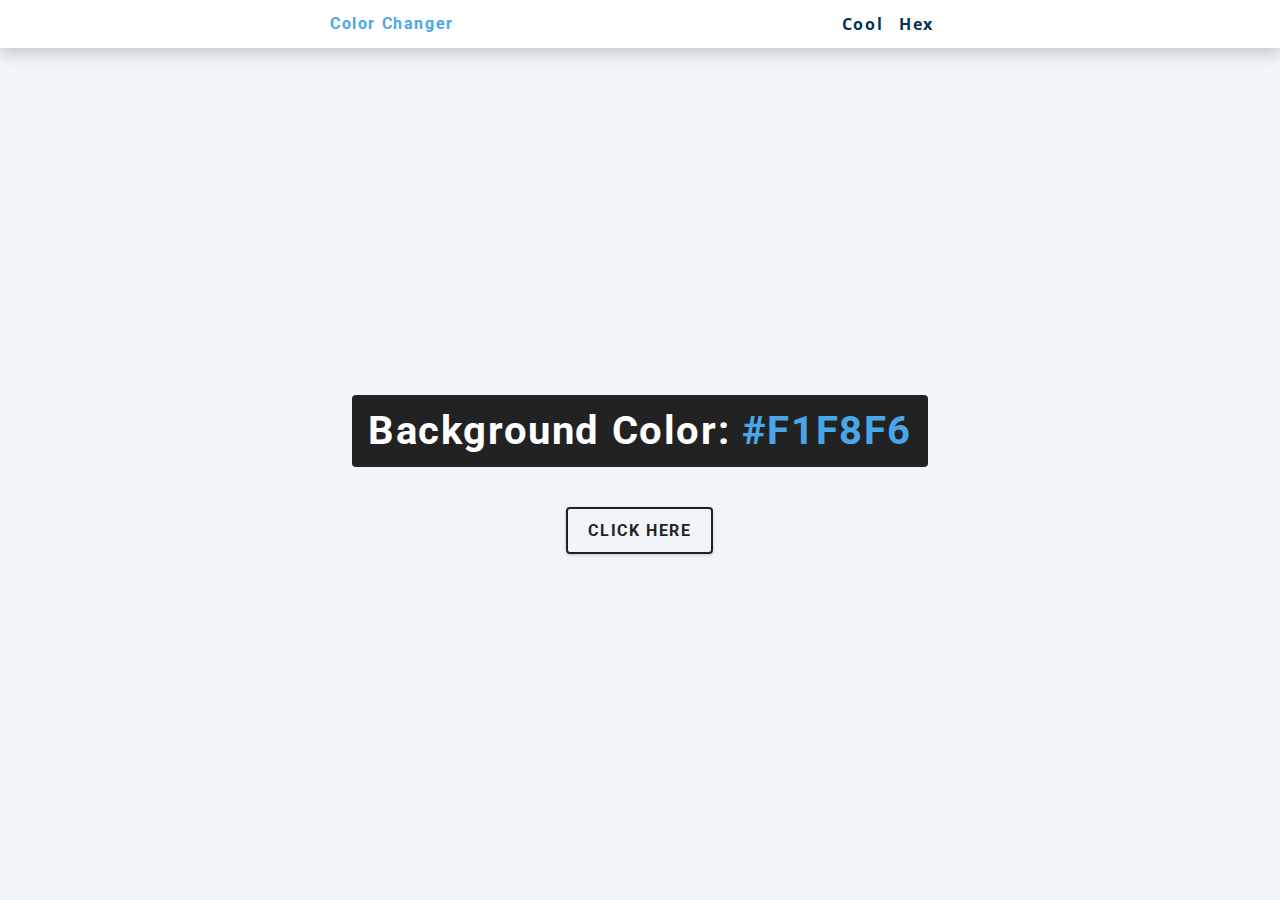
<file: change color/index.html>
<!DOCTYPE html>
<html lang="en">
  <head>
    <meta charset="UTF-8" />
    <meta name="viewport" content="width=device-width, initial-scale=1.0" />
    <title>Color Changer || Cool</title>

    <!-- styles -->
    <link rel="stylesheet" href="styles.css" />
  </head>
  <body>
    <nav>
      <div class="nav-center">
        <h4>Color Changer</h4>
        <ul class="nav-links">
          <li>
            <a href="index.html">Cool</a>
          </li>
          <li>
            <a href="hex.html">Hex</a>
          </li>
        </ul>
      </div>
    </nav>
    <main>
      <div class="container">
        <h2>
          background color:
          <span class="color"> #F1F8F6 </span>
        </h2>
        <button class="btn btn-hero" id="btn">Click here</button>
      </div>
    </main>
    <!-- javascript -->
    <script src="app.js"></script>
  </body>
</html>
</file>
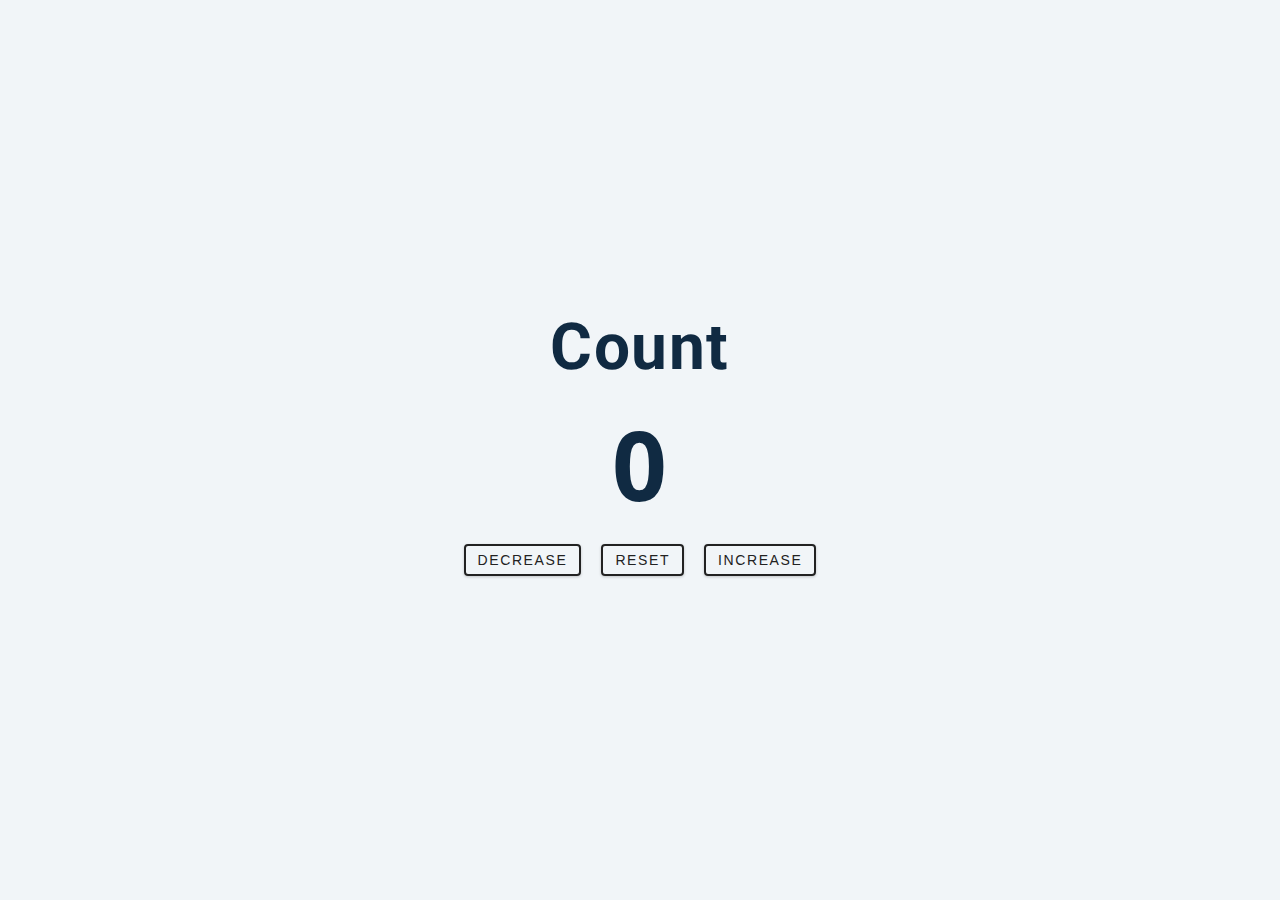
<file: Counter/index.html>
<!DOCTYPE html>
<html lang="en">
  <head>
    <meta charset="UTF-8" />
    <meta name="viewport" content="width=device-width, initial-scale=1.0" />
    <title>Counter</title>

    <!-- styles -->
    <link rel="stylesheet" href="styles.css"/>
  </head>
  <body>
    <main>
      <div class="container">
        <h1>count</h1>
        <span id="value"> 0 </span>
        <div class="button-container">
          <button class="btn decrease">decrease</button>
          <button class="btn reset">reset</button>
          <button class="btn increase">increase</button>
        </div>
      </div>
    </main>
    <!-- <h1>your code goes here</h1> -->
    <!-- javascript -->
    <script src="app.js"></script>
  </body>
</html>
</file>
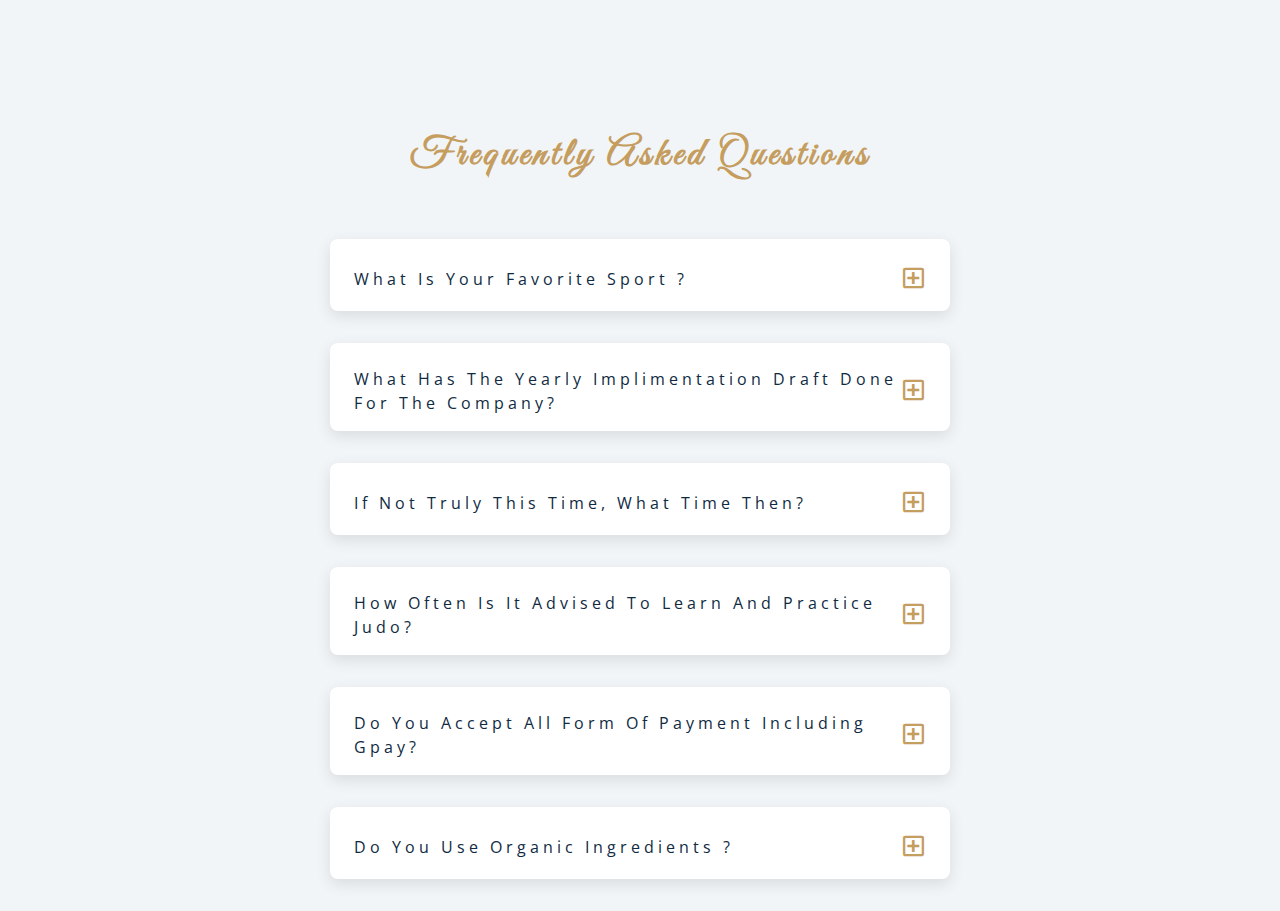
<file: faq questions/index.html>
<!DOCTYPE html>
<html lang="en">
  <head>
    <meta charset="UTF-8" />
    <meta name="viewport" content="width=device-width, initial-scale=1.0" />
    <title>Questions & Answers</title>
    <!-- font-awesome -->
    <link
      rel="stylesheet"
      href="https://cdnjs.cloudflare.com/ajax/libs/font-awesome/5.14.0/css/all.min.css"
    />
    <!-- extra fonts -->
    <link
      href="https://fonts.googleapis.com/css?family=Great+Vibes&display=swap"
      rel="stylesheet"
    />
    <!-- styles -->
    <link rel="stylesheet" href="styles.css" />
  </head>
  <body>
    <section class="questions">
      <!-- title -->
      <div class="title">
        <h2>frequently asked questions</h2>
      </div>
      <!-- questions -->
      <div class="section-center">
        <!-- single question -->
        <article class="question">
          <div class="question-title">
            <p>what is your favorite sport ?</p>
            <button type="button" class="question-btn">
              <span class="plus-icon">
                <i class="far fa-plus-square"></i>
              </span>
              <span class="minus-icon">
                <i class="far fa-minus-square"></i>
              </span>
            </button>
          </div>
          <!-- question text -->
          <div class="question-text">
            <p>
              Lorem ipsum dolor sit amet consectetur, adipisicing elit. Nemo
              ipsam, beatae quisquam incidunt ratione exercitationem architecto,
              facere, quis eaque quibusdam vel sit repellat eligendi sint. Et
              asperiores impedit dicta eius!
            </p>
          </div>
        </article>
        <!-- end single question -->
        <article class="question">
          <div class="question-title">
            <p>
              what has the yearly implimentation draft done for the company?
            </p>
            <button type="button" class="question-btn">
              <span class="plus-icon">
                <i class="far fa-plus-square"></i>
              </span>
              <span class="minus-icon">
                <i class="far fa-minus-square"></i>
              </span>
            </button>
          </div>
          <!-- question text -->
          <div class="question-text">
            <p>
              Lorem ipsum dolor sit amet consectetur, adipisicing elit. Nemo
              ipsam, beatae quisquam incidunt ratione exercitationem architecto,
              facere, quis eaque quibusdam vel sit repellat eligendi sint. Et
              asperiores impedit dicta eius!
            </p>
          </div>
        </article>
        <!-- end single question -->
        <article class="question">
          <div class="question-title">
            <p>If not truly this time, what time then?</p>
            <button type="button" class="question-btn">
              <span class="plus-icon">
                <i class="far fa-plus-square"></i>
              </span>
              <span class="minus-icon">
                <i class="far fa-minus-square"></i>
              </span>
            </button>
          </div>
          <!-- question text -->
          <div class="question-text">
            <p>
              Lorem ipsum dolor sit amet consectetur, adipisicing elit. Nemo
              ipsam, beatae quisquam incidunt ratione exercitationem architecto,
              facere, quis eaque quibusdam vel sit repellat eligendi sint. Et
              asperiores impedit dicta eius!
            </p>
          </div>
        </article>
        <!-- end single question -->
        <article class="question">
          <div class="question-title">
            <p>How often is it advised to learn and practice Judo?</p>
            <button type="button" class="question-btn">
              <span class="plus-icon">
                <i class="far fa-plus-square"></i>
              </span>
              <span class="minus-icon">
                <i class="far fa-minus-square"></i>
              </span>
            </button>
          </div>
          <!-- question text -->
          <div class="question-text">
            <p>
              Lorem ipsum dolor sit amet consectetur, adipisicing elit. Nemo
              ipsam, beatae quisquam incidunt ratione exercitationem architecto,
              facere, quis eaque quibusdam vel sit repellat eligendi sint. Et
              asperiores impedit dicta eius!
            </p>
          </div>
        </article>
        <!-- end single question -->
        <article class="question">
          <div class="question-title">
            <p>do you accept all form of payment including Gpay?</p>
            <button type="button" class="question-btn">
              <span class="plus-icon">
                <i class="far fa-plus-square"></i>
              </span>
              <span class="minus-icon">
                <i class="far fa-minus-square"></i>
              </span>
            </button>
          </div>
          <!-- question text -->
          <div class="question-text">
            <p>
              Lorem ipsum dolor sit amet consectetur, adipisicing elit. Nemo
              ipsam, beatae quisquam incidunt ratione exercitationem architecto,
              facere, quis eaque quibusdam vel sit repellat eligendi sint. Et
              asperiores impedit dicta eius!
            </p>
          </div>
        </article>
        <!-- end single question -->
        <article class="question">
          <div class="question-title">
            <p>Do you use organic ingredients ?</p>
            <button type="button" class="question-btn">
              <span class="plus-icon">
                <i class="far fa-plus-square"></i>
              </span>
              <span class="minus-icon">
                <i class="far fa-minus-square"></i>
              </span>
            </button>
          </div>
          <!-- question text -->
          <div class="question-text">
            <p>
              Lorem ipsum dolor sit amet consectetur, adipisicing elit. Nemo
              ipsam, beatae quisquam incidunt ratione exercitationem architecto,
              facere, quis eaque quibusdam vel sit repellat eligendi sint. Et
              asperiores impedit dicta eius!
            </p>
          </div>
        </article>
        <!-- end single question -->
      </div>
    </section>
    <!-- javascript -->
    <script src="app.js"></script>
  </body>
</html>
</file>
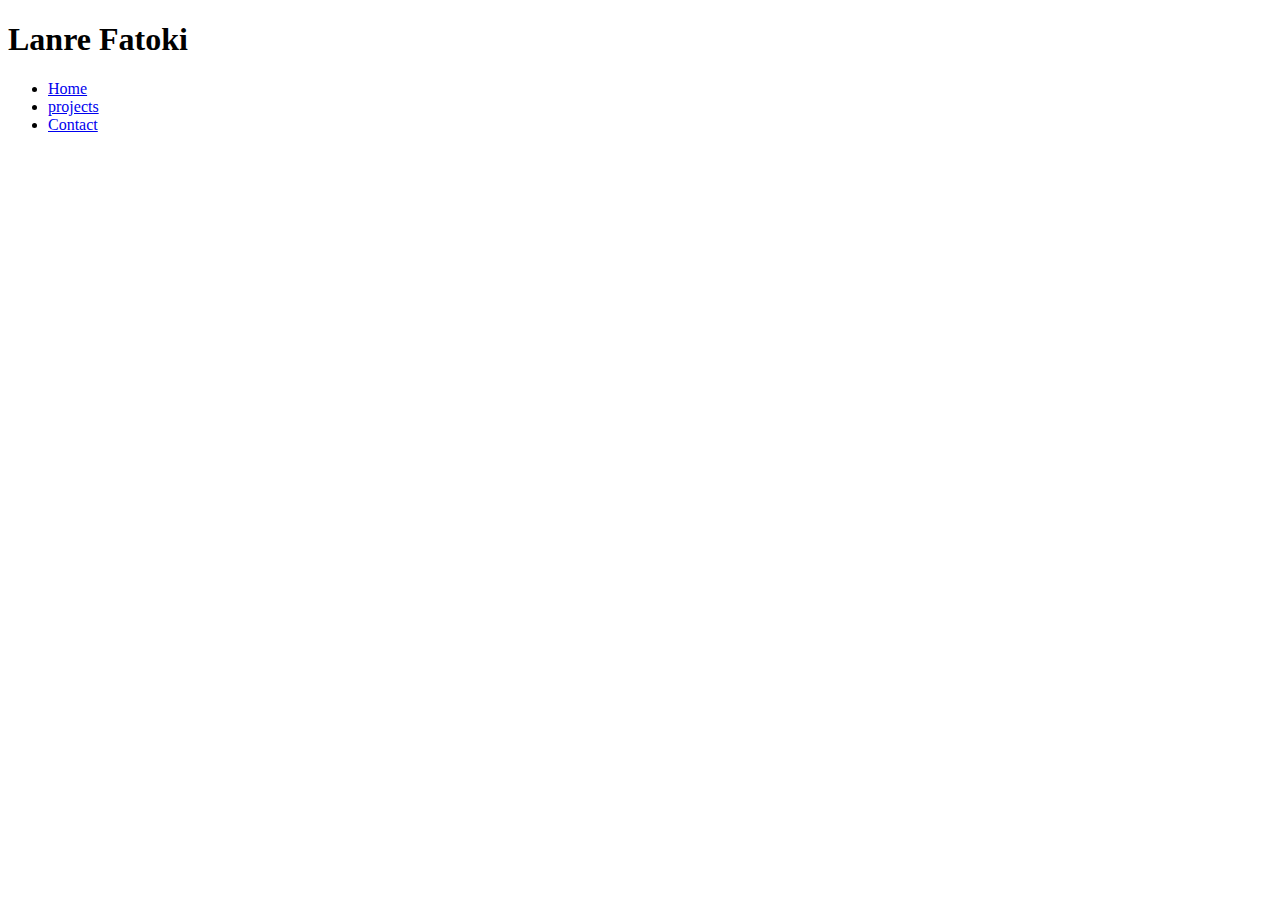
<file: Lanre/index.html>
<!DOCTYPE html>
<html lang="en">
  <head>
    <meta charset="UTF-8" />
    <meta name="viewport" content="width=device-width, initial-scale=1.0" />
    <title>Lanre</title>
  </head>
  <body>
    <header class="container">
      <h1>Lanre Fatoki</h1>
      <div class="navbar">
        <ul>
          <li>
            <a href="#">Home</a>
          </li>
          <li>
            <a href="#">projects</a>
          </li>
          <li>
            <a href="#">Contact</a>
          </li>
        </ul>
      </div>
    </header>
  </body>
</html>
</file>
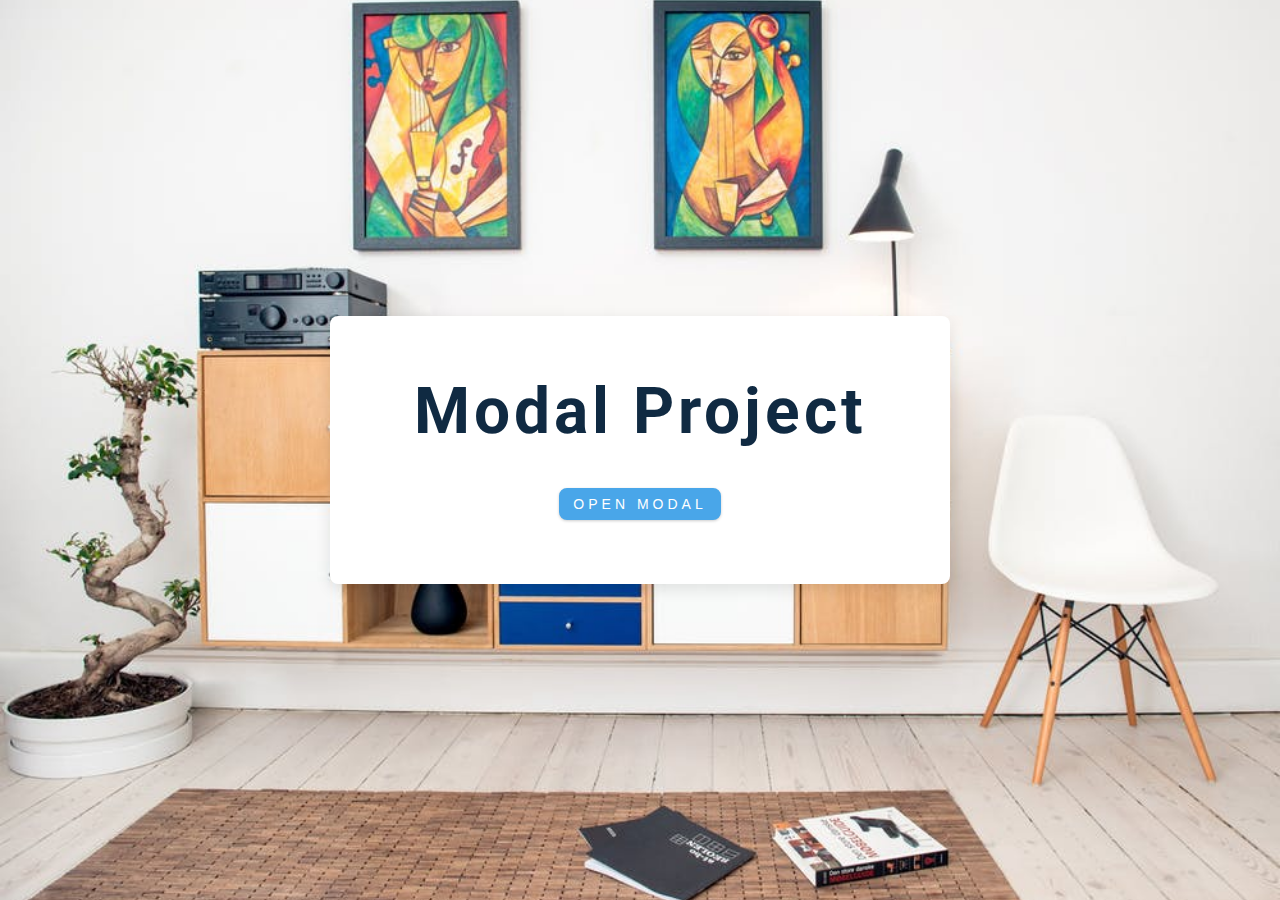
<file: modal project/index.html>
<!DOCTYPE html>
<html lang="en">
  <head>
    <meta charset="UTF-8" />
    <meta name="viewport" content="width=device-width, initial-scale=1.0" />
    <title>Modal</title>
    <!-- font-awesome -->
    <link
      rel="stylesheet"
      href="https://cdnjs.cloudflare.com/ajax/libs/font-awesome/5.14.0/css/all.min.css"
    />
    <!-- styles -->
    <link rel="stylesheet" href="styles.css" />
  </head>
  <body>
    <!-- hero -->
    <header class="hero">
      <div class="banner">
        <h1>Modal project</h1>
        <button class="btn modal-btn">open modal</button>
      </div>
    </header>
    <!-- hero ends -->
    <!-- modal -->
    <div class="modal-overlay">
      <div class="modal-container">
        <h5>
          This is a pretty fun project, this evidently improves ones skill
          working with the DOM and the event listener kew word
        </h5>
        <button class="close-btn">
          <i class="fas fa-times"> </i>
        </button>
      </div>
    </div>
    <!-- end modal -->

    <!-- javascript -->
    <script src="app.js"></script>
  </body>
</html>
</file>
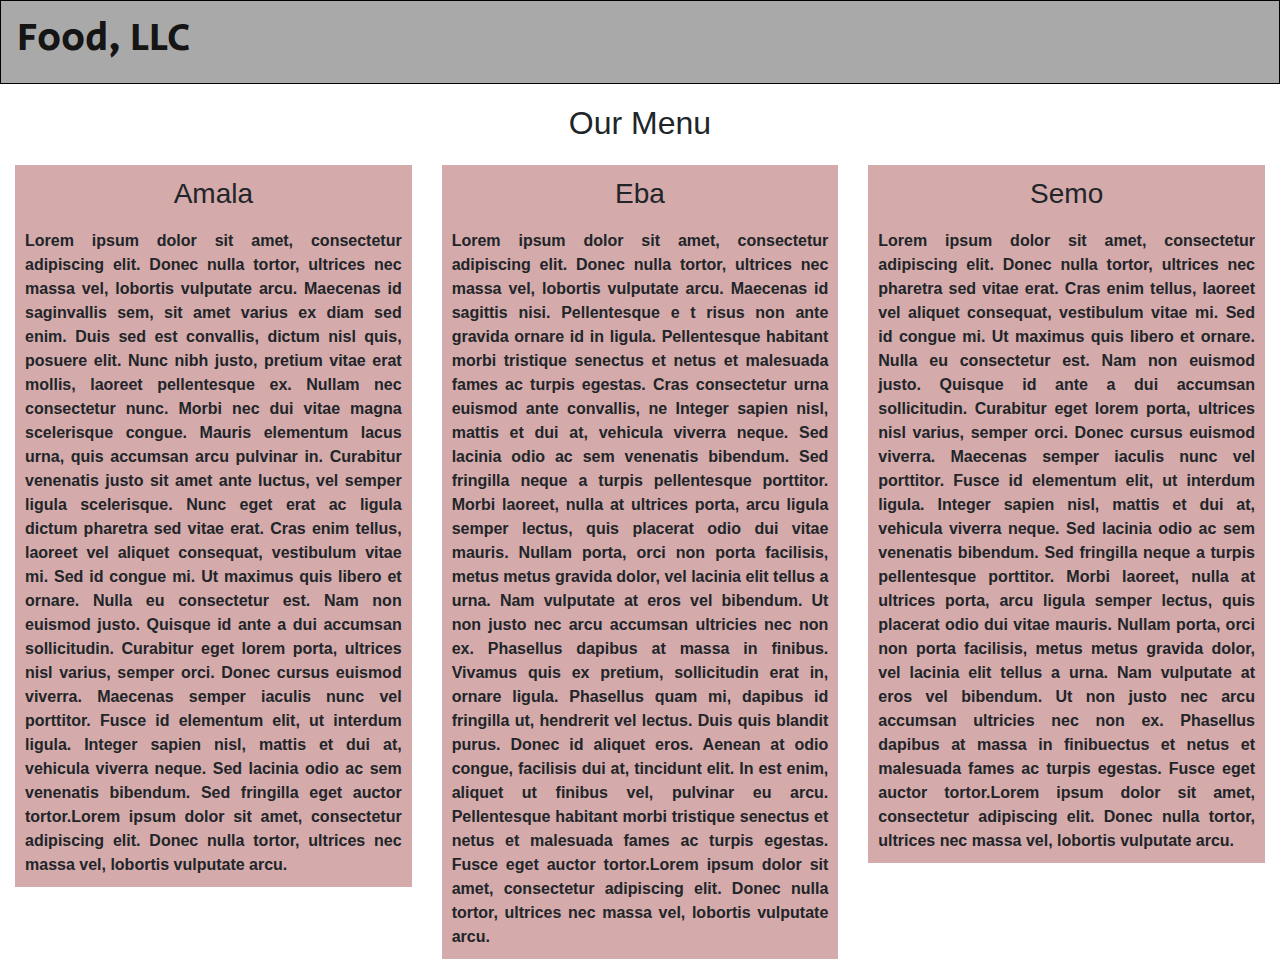
<file: module3_solution/index.html>
<!doctype html>
<html lang="en">
  <head>
    <!-- Required meta tags -->
    <meta charset="utf-8">
    <meta name="viewport" content="width=device-width, initial-scale=1, shrink-to-fit=no">

    <!-- Bootstrap CSS -->
    <link rel="stylesheet" href="./css/bootstrap.min.css">
    <link rel="stylesheet" href="./css/style.css">
    <link rel="stylesheet" href="https://fonts.googleapis.com/css2?family=Secular+One&display=swap" >

    <title>Solution for module 3</title>
  </head>
  <body>
      <header>
        <nav class="navbar navbar-expand-lg navbar-light my-bg">
            <a class="navbar-brand" href="index.html"><h1>Food, LLC</h1></a>
            <button class="navbar-toggler d-none d-block d-md-none" type="button" data-toggle="collapse" data-target="#navbarSupportedContent" aria-controls="navbarSupportedContent" aria-expanded="false" aria-label="Toggle navigation">
              <span class="navbar-toggler-icon"></span>
            </button>
          
            <div class="collapse navbar-collapse" id="navbarSupportedContent">
              <ul class="navbar-nav mr-auto d-none d-block d-md-none text-center">
                <li class="nav-item">
                  <a class="nav-link" href="#content-chicken">Amala <span class="sr-only">(current)</span></a>
                </li>
                <li class="nav-item">
                  <a class="nav-link" href="#content-beef">Eba</a>
                </li>
                <li class="nav-item">
                  <a class="nav-link borde-abajo" href="#content-sushi"> Semo</a>
                </li>
              </ul>
            </div>
          </nav>
      </header>

      <div id="content"class="container-fluid">
        <div class="text-center"><h2>Our Menu</h2></div>
          <div class="row">
              <div class="col-lg-4 col-md-6 col-sm-12">
                  <div id="content-chicken">
                      <h3 id="titulo-uno" class="text-center">Amala</h3>
                      <p id="parrafo">Lorem ipsum dolor sit amet, consectetur adipiscing elit. Donec nulla tortor, 
                        ultrices nec massa vel, lobortis vulputate arcu. Maecenas id saginvallis sem, sit amet varius ex diam sed enim. Duis sed est convallis, dictum nisl 
                        quis, posuere elit. Nunc nibh justo, pretium vitae erat mollis, laoreet pellentesque ex. Nullam nec consectetur 
                        nunc. Morbi nec dui vitae magna scelerisque congue. Mauris elementum lacus urna, quis accumsan arcu pulvinar in.
                        Curabitur venenatis justo sit amet ante luctus, vel semper ligula scelerisque. Nunc eget erat ac ligula dictum 
                        pharetra sed vitae erat. Cras enim tellus, laoreet vel aliquet consequat, vestibulum vitae mi. Sed id congue mi.
                        Ut maximus quis libero et ornare. Nulla eu consectetur est. Nam non euismod justo. Quisque id ante a dui accumsan 
                        sollicitudin. Curabitur eget lorem porta, ultrices nisl varius, semper orci. Donec cursus euismod viverra. Maecenas 
                        semper iaculis nunc vel porttitor. Fusce id elementum elit, ut interdum ligula.
                        Integer sapien nisl, mattis et dui at, vehicula viverra neque. Sed lacinia odio ac sem venenatis bibendum. Sed fringilla 
                        
                        eget auctor tortor.Lorem ipsum dolor sit amet, consectetur adipiscing elit. Donec nulla tortor, 
                        ultrices nec massa vel, lobortis vulputate arcu.<span class="d-none d-block d-md-none">(End of Chicken Section)<a href="#content"> Back To Top</a></span></p>
                  </div>
                </div>
              <div class="col-lg-4 col-md-6 col-sm-12">
                <div id="content-beef">
                    <h3 id="titulo-dos" class="text-center">Eba</h3>
                    <p id="parrafo">Lorem ipsum dolor sit amet, consectetur adipiscing elit. Donec nulla tortor, 
                      ultrices nec massa vel, lobortis vulputate arcu. Maecenas id sagittis nisi. Pellentesque e
                      t risus non ante gravida ornare id in ligula. Pellentesque habitant morbi tristique senectus
                      et netus et malesuada fames ac turpis egestas. Cras consectetur urna euismod ante convallis,
                      ne
                      Integer sapien nisl, mattis et dui at, vehicula viverra neque. Sed lacinia odio ac sem venenatis bibendum. Sed fringilla 
                      neque a turpis pellentesque porttitor. Morbi laoreet, nulla at ultrices porta, arcu ligula semper lectus, quis placerat 
                      odio dui vitae mauris. Nullam porta, orci non porta facilisis, metus metus gravida dolor, vel lacinia elit tellus a urna. 
                      Nam vulputate at eros vel bibendum. Ut non justo nec arcu accumsan ultricies nec non ex. Phasellus dapibus at massa in finibus. 
                      Vivamus quis ex pretium, sollicitudin erat in, ornare ligula. Phasellus quam mi, dapibus id fringilla ut, hendrerit vel lectus. 
                      Duis quis blandit purus. Donec id aliquet eros. Aenean at odio congue, facilisis dui at, tincidunt elit. In est enim, aliquet ut 
                      finibus vel, pulvinar eu arcu. Pellentesque habitant morbi tristique senectus et netus et malesuada fames ac turpis egestas. Fusce 
                      eget auctor tortor.Lorem ipsum dolor sit amet, consectetur adipiscing elit. Donec nulla tortor, 
                      ultrices nec massa vel, lobortis vulputate arcu. <span class="d-none d-block d-md-none">(End of Beef Section)<a href="#content"> Back To Top</a></span></p>
                </div>
              </div>
            <div class="col-lg-4 col-md-12 col-sm-12">
                  <div id="content-sushi">
                      <h3 id="titulo-tres" class="text-center">Semo</h3>
                      <p id="parrafo">Lorem ipsum dolor sit amet, consectetur adipiscing elit. Donec nulla tortor, 
                        ultrices nec 
                        pharetra sed vitae erat. Cras enim tellus, laoreet vel aliquet consequat, vestibulum vitae mi. Sed id congue mi.
                        Ut maximus quis libero et ornare. Nulla eu consectetur est. Nam non euismod justo. Quisque id ante a dui accumsan 
                        sollicitudin. Curabitur eget lorem porta, ultrices nisl varius, semper orci. Donec cursus euismod viverra. Maecenas 
                        semper iaculis nunc vel porttitor. Fusce id elementum elit, ut interdum ligula.
                        Integer sapien nisl, mattis et dui at, vehicula viverra neque. Sed lacinia odio ac sem venenatis bibendum. Sed fringilla 
                        neque a turpis pellentesque porttitor. Morbi laoreet, nulla at ultrices porta, arcu ligula semper lectus, quis placerat 
                        odio dui vitae mauris. Nullam porta, orci non porta facilisis, metus metus gravida dolor, vel lacinia elit tellus a urna. 
                        Nam vulputate at eros vel bibendum. Ut non justo nec arcu accumsan ultricies nec non ex. Phasellus dapibus at massa in finibuectus et netus et malesuada fames ac turpis egestas. Fusce 
                        eget auctor tortor.Lorem ipsum dolor sit amet, consectetur adipiscing elit. Donec nulla tortor, 
                        ultrices nec massa vel, lobortis vulputate arcu.<span class="d-none d-block d-md-none">(End of Sushi Section)<a href="#content"> Back To Top</a></span></p>
                  </div>
            </div>  
          </div>
      </div>

    <!-- Optional JavaScript -->
    <!-- jQuery first, then Popper.js, then Bootstrap JS -->
    <script src="https://code.jquery.com/jquery-3.5.1.slim.min.js" integrity="sha384-DfXdz2htPH0lsSSs5nCTpuj/zy4C+OGpamoFVy38MVBnE+IbbVYUew+OrCXaRkfj" crossorigin="anonymous"></script>
    <script src="https://cdn.jsdelivr.net/npm/popper.js@1.16.1/dist/umd/popper.min.js" integrity="sha384-9/reFTGAW83EW2RDu2S0VKaIzap3H66lZH81PoYlFhbGU+6BZp6G7niu735Sk7lN" crossorigin="anonymous"></script>
    <script src="https://stackpath.bootstrapcdn.com/bootstrap/4.5.2/js/bootstrap.min.js" integrity="sha384-B4gt1jrGC7Jh4AgTPSdUtOBvfO8shuf57BaghqFfPlYxofvL8/KUEfYiJOMMV+rV" crossorigin="anonymous"></script>
  </body>
</html>
</file>
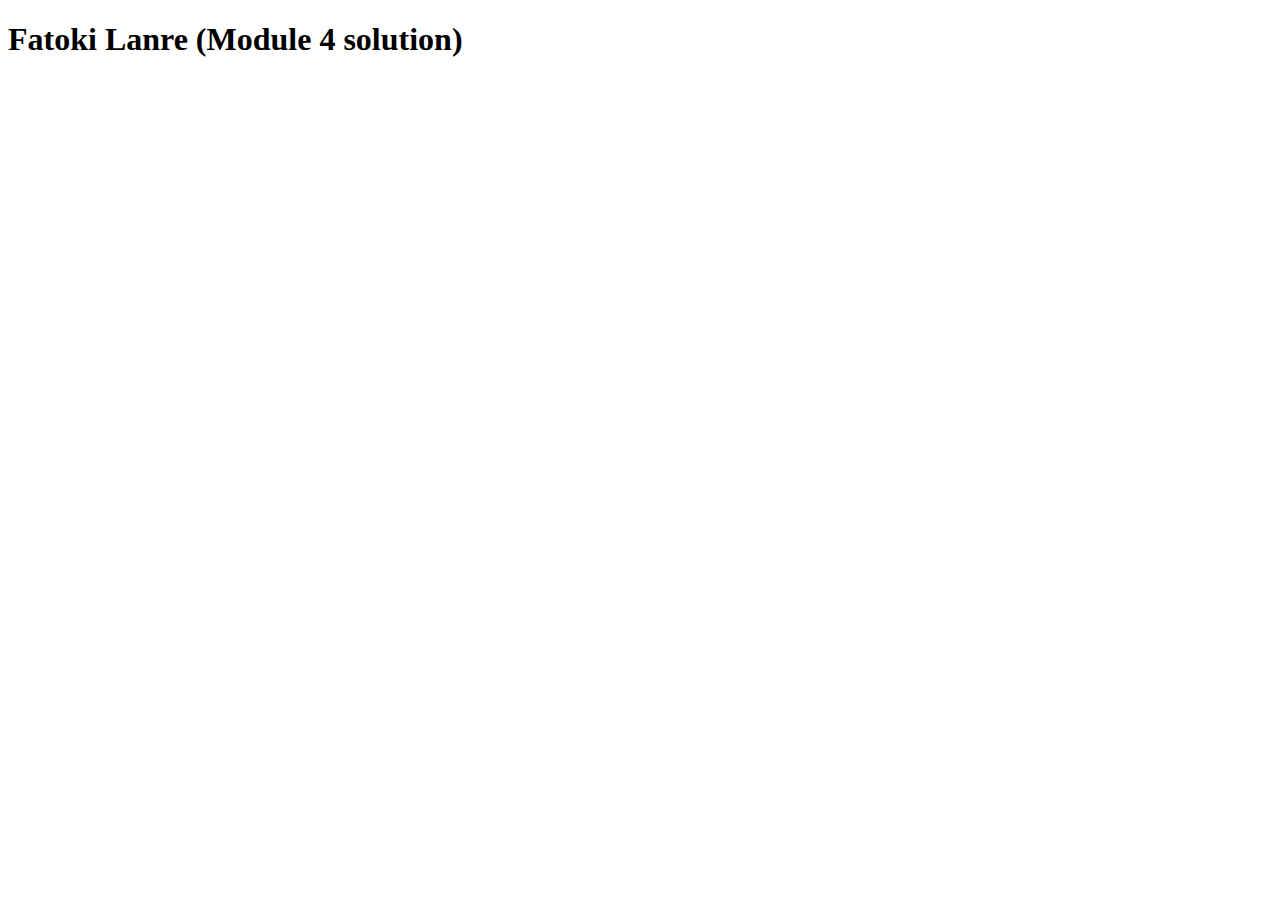
<file: module4soln/index.html>
<!DOCTYPE html>
<html>
  <head>
    <meta charset="utf-8" />
    <title>Module 4 Solution Starter</title>
    <script>
      var names = []; // DO NOT REMOVE
    </script>
    <script src="SpeakHello.js"></script>
    <script src="SpeakGoodBye.js"></script>
    <script src="script.js"></script>
  </head>
  <body>
    <h1>Fatoki Lanre (Module 4 solution)</h1>
  </body>
</html>
</file>
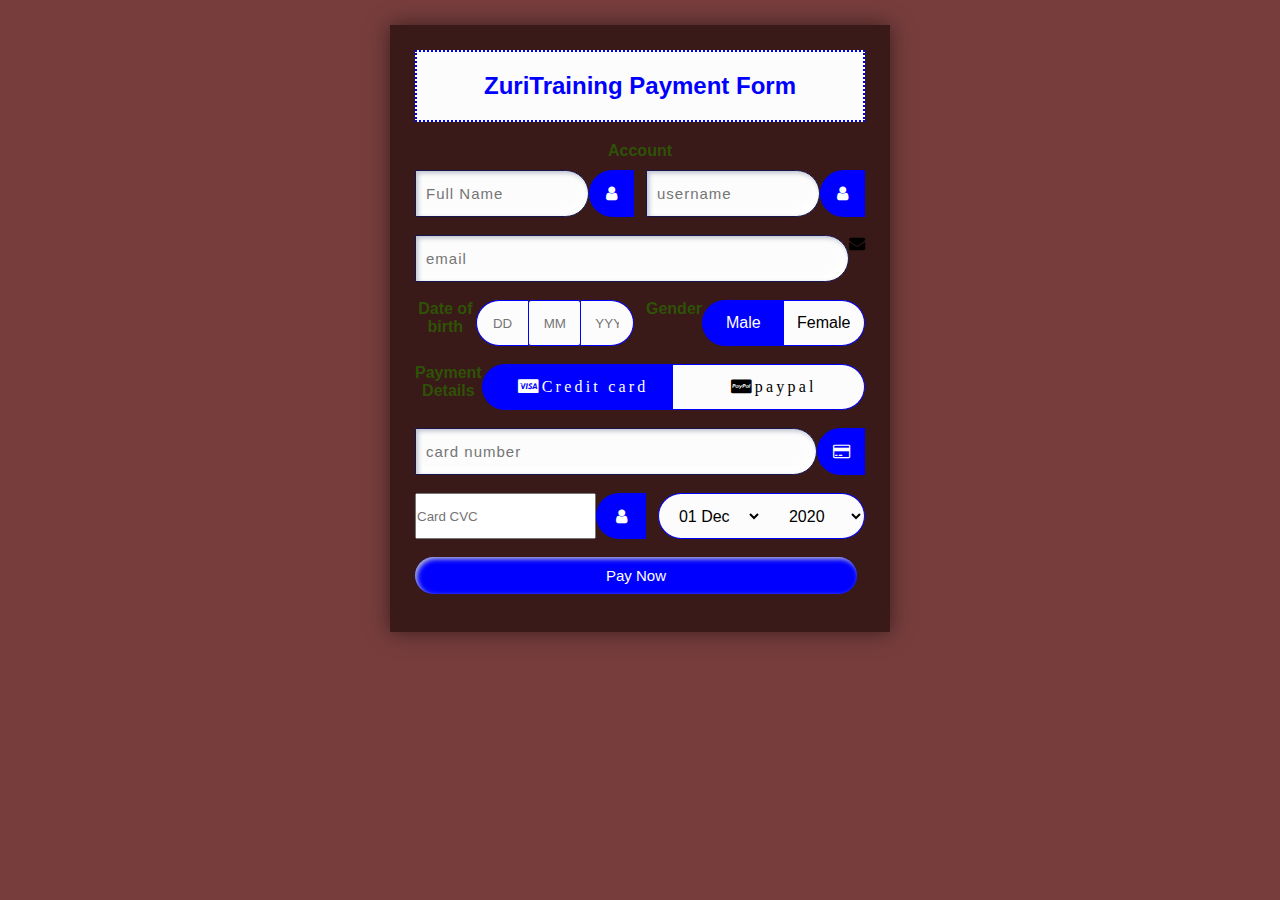
<file: Payment/index.html>
<!DOCTYPE html>
<html lang="en">
  <head>
    <meta charset="UTF-8" />
    <meta name="viewport" content="width=device-width, initial-scale=1.0" />
    <title>Payment form</title>
    <link href="style.css" rel="stylesheet" />
    <link
      rel="stylesheet"
      href="https://stackpath.bootstrapcdn.com/font-awesome/4.7.0/css/font-awesome.min.css"
      integrity="sha384-wvfXpqpZZVQGK6TAh5PVlGOfQNHSoD2xbE+QkPxCAFlNEevoEH3Sl0sibVcOQVnN"
      crossorigin="anonymous"
    />
  </head>

  <body>
    <div class="wrapper">
      <h2>ZuriTraining Payment Form</h2>
      <form>
        <h4>Account</h4>
        <div class="input-group">
          <div class="input-box">
            <input type="text" placeholder="Full Name" required class="name" />
            <i class="fa fa-user icon"></i>
          </div>
          <div class="input-box">
            <input type="text" placeholder="username" required class="name" />
            <i class="fa fa-user icon"></i>
          </div>
        </div>
        <div class="input-group">
          <div class="input-box">
            <input type="email" placeholder="email" required class="name" />
            <i class="fa fa-envelope"></i>
          </div>
        </div>

        <div class="input-group">
          <div class="input-box">
            <h4>Date of birth</h4>
            <input type="text" placeholder="DD" class="dob" />
            <input type="text" placeholder="MM" class="dob" />
            <input type="text" placeholder="YYY" class="dob" />
          </div>
          <div class="input-box">
            <h4>Gender</h4>
            <input type="radio" name="gender" checked id="b1" class="radio" />
            <label for="b1">Male</label>
            <input type="radio" name="gender" class="radio" id="b2" />
            <label for="b2">Female</label>
          </div>
        </div>

        <div class="input-group">
          <div class="input-box">
            <h4>Payment Details</h4>
            <input type="radio" name="pay" id="bc1" checked class="radio" />
            <label for="bc1">
              <span>
                <i class="fa fa-cc-visa">Credit card</i>
              </span>
            </label>
            <input type="radio" name="pay" id="bc2" class="radio" />
            <label for="bc2">
              <span>
                <i class="fa fa-cc-paypal">paypal </i>
              </span>
            </label>
          </div>
        </div>

        <div class="input-group">
          <div class="input-box">
            <input type="tel" class="name" placeholder="card number" required />
            <i class="fa fa-credit-card icon"></i>
          </div>
        </div>

        <div class="input-group">
          <div class="input-box">
            <input type="tel" required placeholder="Card CVC" />
            <i class="fa fa-user icon"></i>
          </div>
          <div class="input-box">
            <select>
              <option>01 Dec</option>
              <option>02 Dec</option>
              <option>03 Dec</option>
            </select>
            <select>
              <option>2020</option>
              <option>2021</option>
              <option>2022</option>
            </select>
          </div>
        </div>

        <div class="input-group">
          <div class="input-box">
            <button type="submit">Pay Now</button>
          </div>
        </div>
      </form>
    </div>
  </body>
</html>
</file>
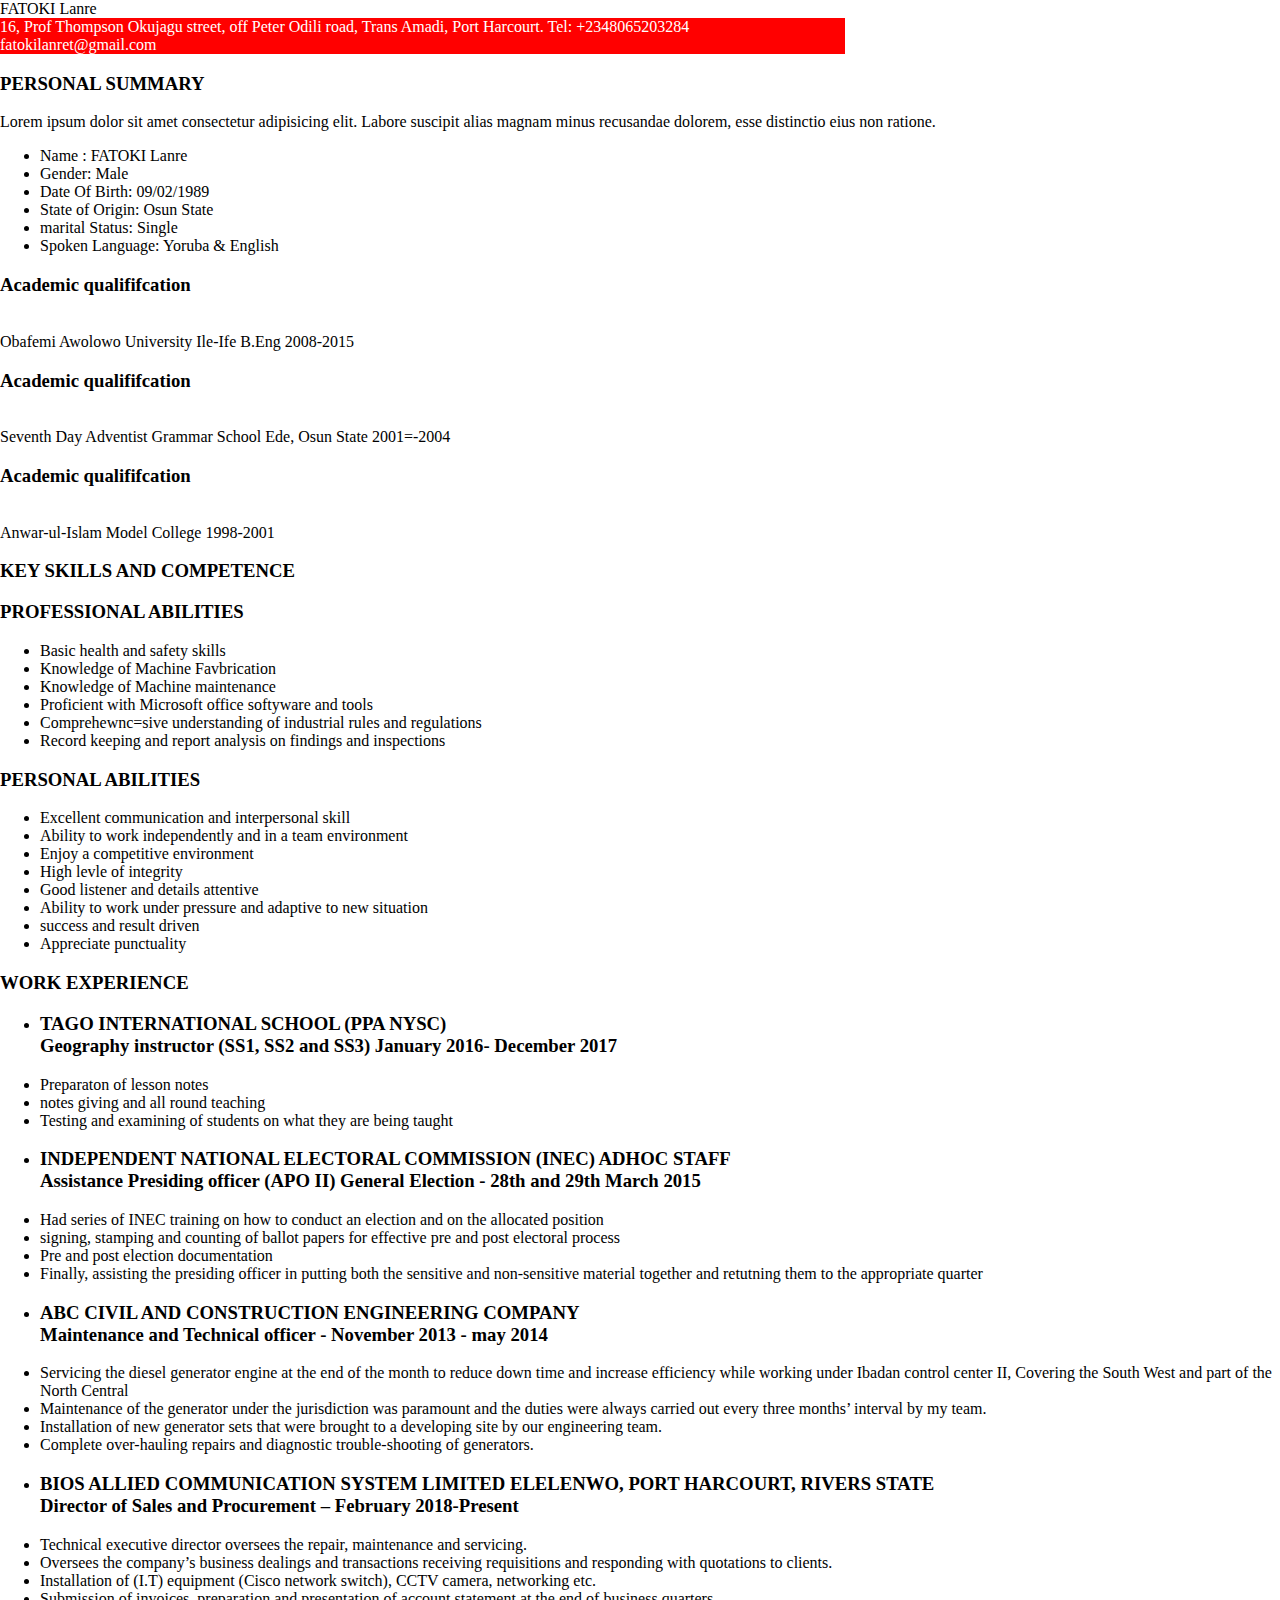
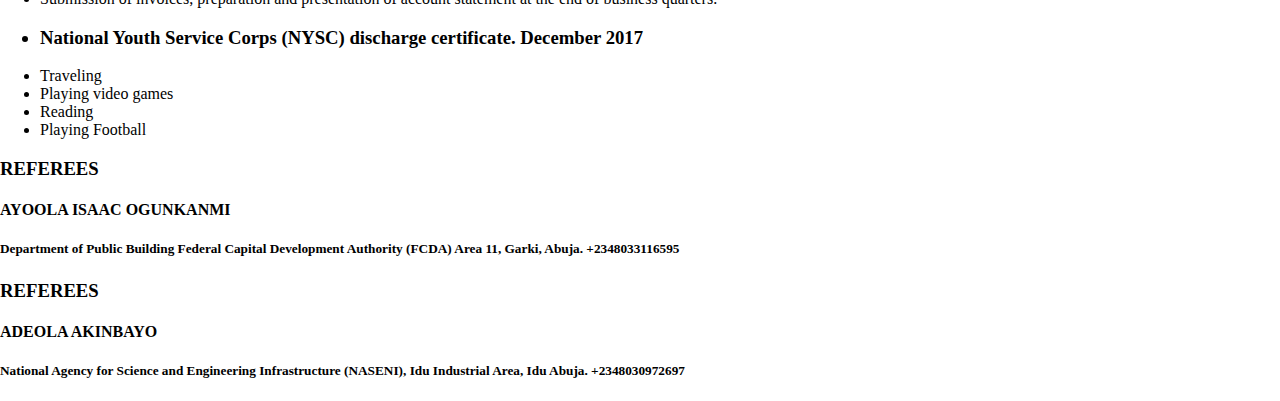
<file: resume/index.html>
<!DOCTYPE html>
<html lang="en">
  <head>
    <meta charset="UTF-8" />
    <meta http-equiv="X-UA-Compatible" content="IE=edge" />
    <meta name="viewport" content="width=device-width, initial-scale=1.0" />
    <title>Fatoki Lanre</title>
    <link rel="stylesheet" href="./styles.css " />
  </head>
  <body>
    <header>
      <div class="container">
        <div class="name">
          FATOKI Lanre
          
            <div class="address">           16, Prof Thompson Okujagu street, off Peter Odili road, Trans
              Amadi, Port Harcourt. Tel: +2348065203284 fatokilanret@gmail.com
        </div>
      </div>
    </header>
    <main class="summary">
      <h3 class="sum">PERSONAL SUMMARY</h3>
      <p>
        Lorem ipsum dolor sit amet consectetur adipisicing elit. Labore suscipit
        alias magnam minus recusandae dolorem, esse distinctio eius non ratione.
      </p>
      <div class="details">
        <ul class="details1">
          <li>Name : FATOKI Lanre</li>
          <li>Gender: Male</li>
          <li>Date Of Birth: 09/02/1989</li>
          <li>State of Origin: Osun State</li>
          <li>marital Status: Single</li>
          <li>Spoken Language: Yoruba & English</li>
        </ul>
      </div>
      <h3 class="qualififcation">Academic qualififcation</h3>
      <br />
      <div class="school">
        Obafemi Awolowo University Ile-Ife B.Eng
        <span> 2008-2015 </span>
      </div>
      <h3 class="qualififcation">Academic qualififcation</h3>
      <br />
      <div class="school">
        Seventh Day Adventist Grammar School Ede, Osun State
        <span> 2001=-2004 </span>
      </div>
      <h3 class="qualififcation">Academic qualififcation</h3>
      <br />
      <div class="school">
        Anwar-ul-Islam Model College
        <span> 1998-2001 </span>
      </div>
      <h3 class="skills">KEY SKILLS AND COMPETENCE</h3>
      <h3>PROFESSIONAL ABILITIES</h3>
      <ul>
        <li>Basic health and safety skills</li>
        <li>Knowledge of Machine Favbrication</li>
        <li>Knowledge of Machine maintenance</li>
        <li>Proficient with Microsoft office softyware and tools</li>
        <li>
          Comprehewnc=sive understanding of industrial rules and regulations
        </li>
        <li>Record keeping and report analysis on findings and inspections</li>
      </ul>
      <h3>PERSONAL ABILITIES</h3>
      <ul>
        <li>Excellent communication and interpersonal skill</li>
        <li>Ability to work independently and in a team environment</li>
        <li>Enjoy a competitive environment</li>
        <li>High levle of integrity</li>
        <li>Good listener and details attentive</li>
        <li>Ability to work under pressure and adaptive to new situation</li>
        <li>success and result driven</li>
        <li>Appreciate punctuality</li>
      </ul>
      <h3 class="work">WORK EXPERIENCE</h3>
      <ul>
        <li>
          <h3>
            TAGO INTERNATIONAL SCHOOL (PPA NYSC)
            <br />
            Geography instructor (SS1, SS2 and SS3) January 2016- December 2017
          </h3>
        </li>
        <li>Preparaton of lesson notes</li>
        <li>notes giving and all round teaching</li>
        <li>Testing and examining of students on what they are being taught</li>
      </ul>
      <ul>
        <li>
          <h3>
            INDEPENDENT NATIONAL ELECTORAL COMMISSION (INEC) ADHOC STAFF
            <br />
            Assistance Presiding officer (APO II) General Election - 28th and
            29th March 2015
          </h3>
        </li>
        <li>
          Had series of INEC training on how to conduct an election and on the
          allocated position
        </li>
        <li>
          signing, stamping and counting of ballot papers for effective pre and
          post electoral process
        </li>
        <li>Pre and post election documentation</li>
        <li>
          Finally, assisting the presiding officer in putting both the sensitive
          and non-sensitive material together and retutning them to the
          appropriate quarter
        </li>
      </ul>
      <ul>
        <li>
          <h3>
            ABC CIVIL AND CONSTRUCTION ENGINEERING COMPANY
            <br />
            Maintenance and Technical officer - November 2013 - may 2014
          </h3>
        </li>
        <li>
          Servicing the diesel generator engine at the end of the month to
          reduce down time and increase efficiency while working under Ibadan
          control center II, Covering the South West and part of the North
          Central
        </li>
        <li>
          Maintenance of the generator under the jurisdiction was paramount and
          the duties were always carried out every three months’ interval by my
          team.
        </li>
        <li>
          Installation of new generator sets that were brought to a developing
          site by our engineering team.
        </li>
        <li>
          Complete over-hauling repairs and diagnostic trouble-shooting of
          generators.
        </li>
      </ul>
      <ul>
        <li>
          <h3>
            BIOS ALLIED COMMUNICATION SYSTEM LIMITED ELELENWO, PORT HARCOURT,
            RIVERS STATE
            <br />
            Director of Sales and Procurement – February 2018-Present
          </h3>
        </li>
        <li>
          Technical executive director oversees the repair, maintenance and
          servicing.
        </li>
        <li>
          Oversees the company’s business dealings and transactions receiving
          requisitions and responding with quotations to clients.
        </li>
        <li>
          Installation of (I.T) equipment (Cisco network switch), CCTV camera,
          networking etc.
        </li>
        <li>
          Submission of invoices, preparation and presentation of account
          statement at the end of business quarters.
        </li>
      </ul>
      <h3 class="qualififcation">
        <ul>
          <li>
            National Youth Service Corps (NYSC) discharge certificate. December
            2017
          </li>
        </ul>
      </h3>
      <div class="hobbies">
        <ul>
          <li>Traveling</li>
          <li>Playing video games</li>
          <li>Reading</li>
          <li>Playing Football</li>
        </ul>
      </div>
      <div class="referees">
        <h3>REFEREES</h3>  
        <h4>AYOOLA ISAAC OGUNKANMI</h4>
        <h5>
          Department of Public Building Federal Capital Development Authority
          (FCDA) Area 11, Garki, Abuja. +2348033116595
        </h5>
        <h3>REFEREES</h3>
        <h4>ADEOLA AKINBAYO</h4>
        <h5>
            National Agency for Science and Engineering Infrastructure (NASENI),
            Idu Industrial Area, Idu Abuja. +2348030972697
        </div>
        </h5>
    </main>
  </body>
</html>
</file>
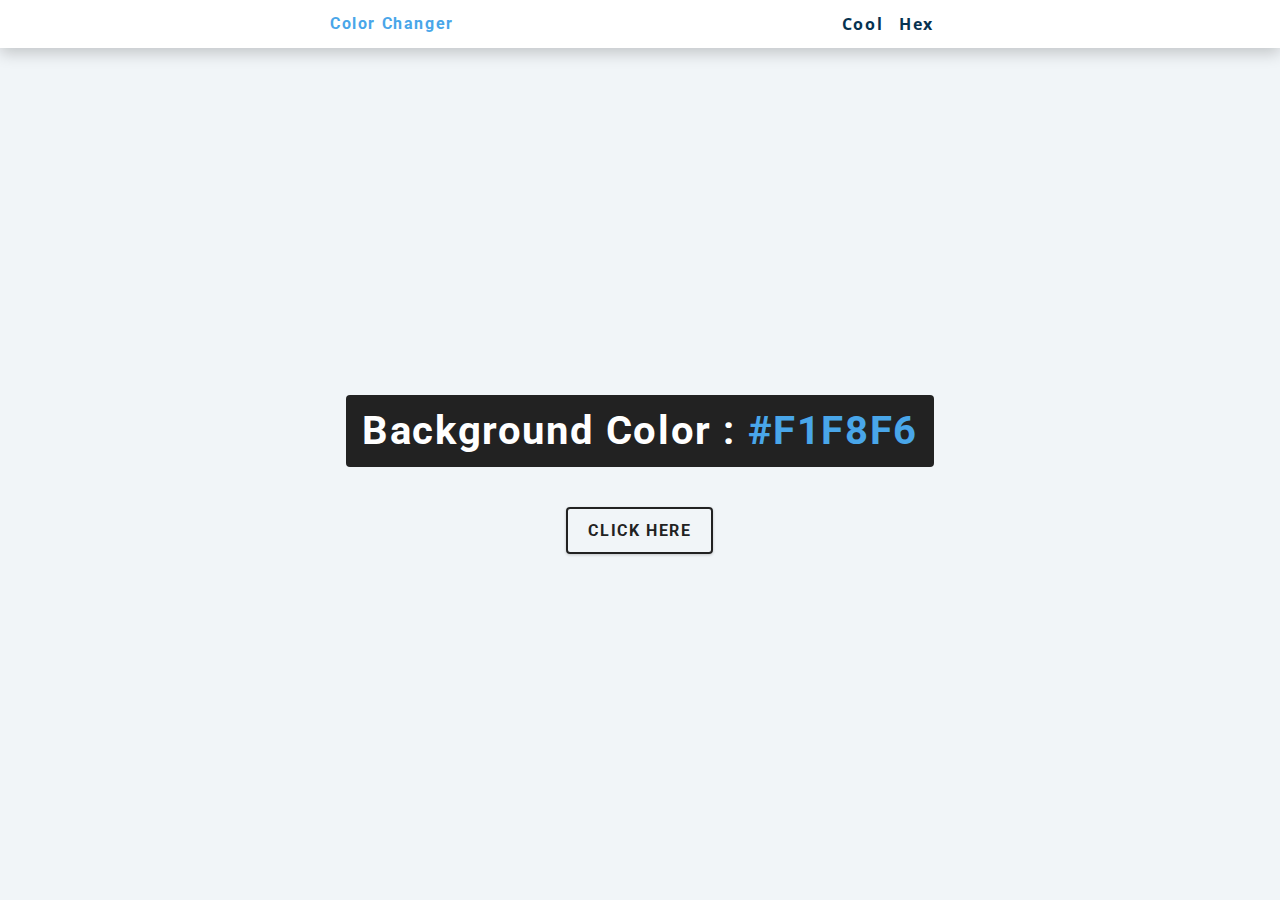
<file: change color/hex.html>
<!DOCTYPE html>
<html lang="en">
  <head>
    <meta charset="UTF-8" />
    <meta name="viewport" content="width=device-width, initial-scale=1.0" />
    <title>Color Changer || Simple</title>

    <!-- styles -->
    <link rel="stylesheet" href="styles.css" />
  </head>

  <body>
    <nav>
      <div class="nav-center">
        <h4>color changer</h4>
        <ul class="nav-links">
          <li><a href="index.html">Cool</a></li>
          <li><a href="hex.html">hex</a></li>
        </ul>
      </div>
    </nav>
    <main>
      <div class="container">
        <h2>background color : <span class="color">#F1F8F6</span></h2>
        <button class="btn btn-hero" id="btn">click here</button>
      </div>
    </main>
    <!-- javascript -->
    <script src="hex.js"></script>
  </body>
</html>
</file>
<file: change color/styles.css>
/*
=============== 
Fonts
===============
*/
@import url("https://fonts.googleapis.com/css?family=Open+Sans|Roboto:400,700&display=swap");

/*
=============== 
Variables
===============
*/

:root {
  /* dark shades of primary color*/
  --clr-primary-1: hsl(205, 86%, 17%);
  --clr-primary-2: hsl(205, 77%, 27%);
  --clr-primary-3: hsl(205, 72%, 37%);
  --clr-primary-4: hsl(205, 63%, 48%);
  /* primary/main color */
  --clr-primary-5: hsl(205, 78%, 60%);
  /* lighter shades of primary color */
  --clr-primary-6: hsl(205, 89%, 70%);
  --clr-primary-7: hsl(205, 90%, 76%);
  --clr-primary-8: hsl(205, 86%, 81%);
  --clr-primary-9: hsl(205, 90%, 88%);
  --clr-primary-10: hsl(205, 100%, 96%);
  /* darkest grey - used for headings */
  --clr-grey-1: hsl(209, 61%, 16%);
  --clr-grey-2: hsl(211, 39%, 23%);
  --clr-grey-3: hsl(209, 34%, 30%);
  --clr-grey-4: hsl(209, 28%, 39%);
  /* grey used for paragraphs */
  --clr-grey-5: hsl(210, 22%, 49%);
  --clr-grey-6: hsl(209, 23%, 60%);
  --clr-grey-7: hsl(211, 27%, 70%);
  --clr-grey-8: hsl(210, 31%, 80%);
  --clr-grey-9: hsl(212, 33%, 89%);
  --clr-grey-10: hsl(210, 36%, 96%);
  --clr-white: #fff;
  --clr-red-dark: hsl(360, 67%, 44%);
  --clr-red-light: hsl(360, 71%, 66%);
  --clr-green-dark: hsl(125, 67%, 44%);
  --clr-green-light: hsl(125, 71%, 66%);
  --clr-black: #222;
  --ff-primary: "Roboto", sans-serif;
  --ff-secondary: "Open Sans", sans-serif;
  --transition: all 0.3s linear;
  --spacing: 0.1rem;
  --radius: 0.25rem;
  --light-shadow: 0 5px 15px rgba(0, 0, 0, 0.1);
  --dark-shadow: 0 5px 15px rgba(0, 0, 0, 0.2);
  --max-width: 1170px;
  --fixed-width: 620px;
}
/*
=============== 
Global Styles
===============
*/

*,
::after,
::before {
  margin: 0;
  padding: 0;
  box-sizing: border-box;
}
body {
  font-family: var(--ff-secondary);
  background: var(--clr-grey-10);
  color: var(--clr-grey-1);
  line-height: 1.5;
  font-size: 0.875rem;
}
ul {
  list-style-type: none;
}
a {
  text-decoration: none;
}
h1,
h2,
h3,
h4 {
  letter-spacing: var(--spacing);
  text-transform: capitalize;
  line-height: 1.25;
  margin-bottom: 0.75rem;
  font-family: var(--ff-primary);
}
h1 {
  font-size: 3rem;
}
h2 {
  font-size: 2rem;
}
h3 {
  font-size: 1.25rem;
}
h4 {
  font-size: 0.875rem;
}
p {
  margin-bottom: 1.25rem;
  color: var(--clr-grey-5);
}
@media screen and (min-width: 800px) {
  h1 {
    font-size: 4rem;
  }
  h2 {
    font-size: 2.5rem;
  }
  h3 {
    font-size: 1.75rem;
  }
  h4 {
    font-size: 1rem;
  }
  body {
    font-size: 1rem;
  }
  h1,
  h2,
  h3,
  h4 {
    line-height: 1;
  }
}
/*  global classes */

/* section */
.section {
  padding: 5rem 0;
}

.section-center {
  width: 90vw;
  margin: 0 auto;
  max-width: 1170px;
}
@media screen and (min-width: 992px) {
  .section-center {
    width: 95vw;
  }
}
main {
  min-height: 100vh;
  display: grid;
  place-items: center;
}

/*
=============== 
Nav
===============
*/
nav {
  background: var(--clr-white);
  height: 3rem;
  display: grid;
  align-items: center;
  box-shadow: var(--dark-shadow);
}
.nav-center {
  width: 90vw;
  max-width: var(--fixed-width);
  margin: 0 auto;
  display: flex;
  align-items: center;
  justify-content: space-between;
}
.nav-center h4 {
  margin-bottom: 0;
  color: var(--clr-primary-5);
}
.nav-links {
  display: flex;
}
nav a {
  text-transform: capitalize;
  font-weight: 700;
  font-size: 1rem;
  color: var(--clr-primary-1);
  letter-spacing: var(--spacing);
  margin-right: 1rem;
}
nav a:hover {
  color: var(--clr-primary-5);
}
/*
=============== 
Container
===============
*/
main {
  min-height: calc(100vh - 3rem);
  display: grid;
  place-items: center;
}
.container {
  text-align: center;
}
.container h2 {
  background: var(--clr-black);
  color: var(--clr-white);
  padding: 1rem;
  border-radius: var(--radius);
  margin-bottom: 2.5rem;
}
.color {
  color: var(--clr-primary-5);
}
.btn-hero {
  font-family: var(--ff-primary);
  text-transform: uppercase;
  background: transparent;
  color: var(--clr-black);
  letter-spacing: var(--spacing);
  display: inline-block;
  font-weight: 700;
  transition: var(--transition);
  border: 2px solid var(--clr-black);
  cursor: pointer;
  box-shadow: 0 1px 3px rgba(0, 0, 0, 0.2);
  border-radius: var(--radius);
  font-size: 1rem;
  padding: 0.75rem 1.25rem;
}
.btn-hero:hover {
  color: var(--clr-white);
  background: var(--clr-black);
}
</file>
<file: Counter/styles.css>
/*
=============== 
Fonts
===============
*/
@import url("https://fonts.googleapis.com/css?family=Open+Sans|Roboto:400,700&display=swap");

/*
=============== 
Variables
===============
*/
 

:root {
  /* dark shades of primary color*/
  --clr-primary-1: hsl(205, 86%, 17%);
  --clr-primary-2: hsl(205, 77%, 27%);
  --clr-primary-3: hsl(205, 72%, 37%);
  --clr-primary-4: hsl(205, 63%, 48%);
  /* primary/main color */
  --clr-primary-5: hsl(205, 78%, 60%);
  /* lighter shades of primary color */
  --clr-primary-6: hsl(205, 89%, 70%);
  --clr-primary-7: hsl(205, 90%, 76%);
  --clr-primary-8: hsl(205, 86%, 81%);
  --clr-primary-9: hsl(205, 90%, 88%);
  --clr-primary-10: hsl(205, 100%, 96%);
  /* darkest grey - used for headings */
  --clr-grey-1: hsl(209, 61%, 16%);
  --clr-grey-2: hsl(211, 39%, 23%);
  --clr-grey-3: hsl(209, 34%, 30%);
  --clr-grey-4: hsl(209, 28%, 39%);
  /* grey used for paragraphs */
  --clr-grey-5: hsl(210, 22%, 49%);
  --clr-grey-6: hsl(209, 23%, 60%);
  --clr-grey-7: hsl(211, 27%, 70%);
  --clr-grey-8: hsl(210, 31%, 80%);
  --clr-grey-9: hsl(212, 33%, 89%);
  --clr-grey-10: hsl(210, 36%, 96%);
  --clr-white: #fff;
  --clr-red-dark: hsl(360, 67%, 44%);
  --clr-red-light: hsl(360, 71%, 66%);
  --clr-green-dark: hsl(125, 67%, 44%);
  --clr-green-light: hsl(125, 71%, 66%);
  --clr-black: #222;
  --ff-primary: "Roboto", sans-serif;
  --ff-secondary: "Open Sans", sans-serif;
  --transition: all 0.3s linear;
  --spacing: 0.1rem;
  --radius: 0.25rem;
  --light-shadow: 0 5px 15px rgba(0, 0, 0, 0.1);
  --dark-shadow: 0 5px 15px rgba(0, 0, 0, 0.2);
  --max-width: 1170px;
  --fixed-width: 620px;
}
/*
=============== 
Global Styles
===============
*/

*,
::after,
::before {
  margin: 0;
  padding: 0;
  box-sizing: border-box;
}
body {
  font-family: var(--ff-secondary);
  background: var(--clr-grey-10);
  color: var(--clr-grey-1);
  line-height: 1.5;
  font-size: 0.875rem;
}
ul {
  list-style-type: none;
}
a {
  text-decoration: none;
}
h1,
h2,
h3,
h4 {
  letter-spacing: var(--spacing);
  text-transform: capitalize;
  line-height: 1.25;
  margin-bottom: 0.75rem;
  font-family: var(--ff-primary);
}
h1 {
  font-size: 3rem;
}
h2 {
  font-size: 2rem;
}
h3 {
  font-size: 1.25rem;
}
h4 {
  font-size: 0.875rem;
}
p {
  margin-bottom: 1.25rem;
  color: var(--clr-grey-5);
}
@media screen and (min-width: 800px) {
  h1 {
    font-size: 4rem;
  }
  h2 {
    font-size: 2.5rem;
  }
  h3 {
    font-size: 1.75rem;
  }
  h4 {
    font-size: 1rem;
  }
  body {
    font-size: 1rem;
  }
  h1,
  h2,
  h3,
  h4 {
    line-height: 1;
  }
}
/*  global classes */

/* section */
.section {
  padding: 5rem 0;
}

.section-center {
  width: 90vw;
  margin: 0 auto;
  max-width: 1170px;
}
@media screen and (min-width: 992px) {
  .section-center {
    width: 95vw;
  }
}
main {
  min-height: 100vh;
  display: grid;
  place-items: center;
}

/*
=============== 
Counter
===============
*/

main {
  min-height: 100vh;
  display: grid;
  place-items: center;
}
.container {
  text-align: center;
}
#value {
  font-size: 6rem;
  font-weight: bold;
}
.btn {
  text-transform: uppercase;
  background: transparent;
  color: var(--clr-black);
  padding: 0.375rem 0.75rem;
  letter-spacing: var(--spacing);
  display: inline-block;
  transition: var(--transition);
  font-size: 0.875rem;
  border: 2px solid var(--clr-black);
  cursor: pointer;
  box-shadow: 0 1px 3px rgba(0, 0, 0, 0.2);
  border-radius: var(--radius);
  margin: 0.5rem;
}
.btn:hover {
  color: var(--clr-white);
  background: var(--clr-black);
}
</file>
<file: faq questions/styles.css>
/*
=============== 
Fonts
===============
*/
@import url("https://fonts.googleapis.com/css?family=Open+Sans|Roboto:400,700&display=swap");

/*
=============== 
Variables
===============
*/

:root {
  /* dark shades of primary color*/
  --clr-primary-1: hsl(205, 86%, 17%);
  --clr-primary-2: hsl(205, 77%, 27%);
  --clr-primary-3: hsl(205, 72%, 37%);
  --clr-primary-4: hsl(205, 63%, 48%);
  /* primary/main color */
  --clr-primary-5: #49a6e9;
  /* lighter shades of primary color */
  --clr-primary-6: hsl(205, 89%, 70%);
  --clr-primary-7: hsl(205, 90%, 76%);
  --clr-primary-8: hsl(205, 86%, 81%);
  --clr-primary-9: hsl(205, 90%, 88%);
  --clr-primary-10: hsl(205, 100%, 96%);
  /* darkest grey - used for headings */
  --clr-grey-1: hsl(209, 61%, 16%);
  --clr-grey-2: hsl(211, 39%, 23%);
  --clr-grey-3: hsl(209, 34%, 30%);
  --clr-grey-4: hsl(209, 28%, 39%);
  /* grey used for paragraphs */
  --clr-grey-5: hsl(210, 22%, 49%);
  --clr-grey-6: hsl(209, 23%, 60%);
  --clr-grey-7: hsl(211, 27%, 70%);
  --clr-grey-8: hsl(210, 31%, 80%);
  --clr-grey-9: hsl(212, 33%, 89%);
  --clr-grey-10: hsl(210, 36%, 96%);
  --clr-white: #fff;
  --clr-red-dark: hsl(360, 67%, 44%);
  --clr-red-light: hsl(360, 71%, 66%);
  --clr-green-dark: hsl(125, 67%, 44%);
  --clr-green-light: hsl(125, 71%, 66%);
  --clr-gold: #c59d5f;
  --clr-black: #222;
  --ff-primary: "Roboto", sans-serif;
  --ff-secondary: "Open Sans", sans-serif;
  --transition: all 0.3s linear;
  --spacing: 0.25rem;
  --radius: 0.5rem;
  --light-shadow: 0 5px 15px rgba(0, 0, 0, 0.1);
  --dark-shadow: 0 5px 15px rgba(0, 0, 0, 0.2);
  --max-width: 1170px;
  --fixed-width: 620px;
}
/*
=============== 
Global Styles
===============
*/

*,
::after,
::before {
  margin: 0;
  padding: 0;
  box-sizing: border-box;
}
body {
  font-family: var(--ff-secondary);
  background: var(--clr-grey-10);
  color: var(--clr-grey-1);
  line-height: 1.5;
  font-size: 0.875rem;
}
ul {
  list-style-type: none;
}
a {
  text-decoration: none;
}
img:not(.logo) {
  width: 100%;
}
img {
  display: block;
}

h1,
h2,
h3,
h4 {
  letter-spacing: var(--spacing);
  text-transform: capitalize;
  line-height: 1.25;
  margin-bottom: 0.75rem;
  font-family: var(--ff-primary);
}
h1 {
  font-size: 3rem;
}
h2 {
  font-size: 2rem;
}
h3 {
  font-size: 1.25rem;
}
h4 {
  font-size: 0.875rem;
}
p {
  margin-bottom: 1.25rem;
  color: var(--clr-grey-5);
}
@media screen and (min-width: 800px) {
  h1 {
    font-size: 4rem;
  }
  h2 {
    font-size: 2.5rem;
  }
  h3 {
    font-size: 1.75rem;
  }
  h4 {
    font-size: 1rem;
  }
  body {
    font-size: 1rem;
  }
  h1,
  h2,
  h3,
  h4 {
    line-height: 1;
  }
}
/*  global classes */

.btn {
  text-transform: uppercase;
  background: transparent;
  color: var(--clr-black);
  padding: 0.375rem 0.75rem;
  letter-spacing: var(--spacing);
  display: inline-block;
  transition: var(--transition);
  font-size: 0.875rem;
  border: 2px solid var(--clr-black);
  cursor: pointer;
  box-shadow: 0 1px 3px rgba(0, 0, 0, 0.2);
  border-radius: var(--radius);
}
.btn:hover {
  color: var(--clr-white);
  background: var(--clr-black);
}
/* section */
.section {
  padding: 5rem 0;
}

.section-center {
  width: 90vw;
  margin: 0 auto;
  max-width: 1170px;
}
@media screen and (min-width: 992px) {
  .section-center {
    width: 95vw;
  }
}
main {
  min-height: 100vh;
  display: grid;
  place-items: center;
}
/*
=============== 
Questions
===============
*/
.title {
  margin-top: 15vh;
  margin-bottom: 4rem;
}
.title h2 {
  color: var(--clr-gold);
  font-family: "Great Vibes", cursive;
  text-align: center;
}
.section-center {
  max-width: var(--fixed-width);
}
.question {
  background: var(--clr-white);
  border-radius: var(--radius);
  box-shadow: var(--light-shadow);
  padding: 1.5rem 1.5rem 0 1.5rem;
  margin-bottom: 2rem;
}
.question-title {
  display: flex;
  justify-content: space-between;
  align-items: center;
  text-transform: capitalize;
  padding-bottom: 1rem;
}
.question-title p {
  margin-bottom: 0;
  letter-spacing: var(--spacing);
  color: var(--clr-grey-1);
}
.question-btn {
  font-size: 1.5rem;
  background: transparent;
  border-color: transparent;
  cursor: pointer;
  color: var(--clr-gold);
  transition: var(--transition);
}
.question-btn:hover {
  transform: rotate(90deg);
}
.question-text {
  padding: 1rem 0 1.5rem 0;
  border-top: 1px solid rgba(0, 0, 0, 0.2);
}
.question-text p {
  margin-bottom: 0;
}
/* hide text */
.question-text {
  display: none;
}
.show-text .question-text {
  display: block;
}
.minus-icon {
  display: none;
}
.show-text .minus-icon {
  display: inline;
}
.show-text .plus-icon {
  display: none;
}
</file>
<file: modal project/styles.css>
/*
=============== 
Fonts
===============
*/
@import url("https://fonts.googleapis.com/css?family=Open+Sans|Roboto:400,700&display=swap");

/*
=============== 
Variables
===============
*/

:root {
  /* dark shades of primary color*/
  --clr-primary-1: hsl(205, 86%, 17%);
  --clr-primary-2: hsl(205, 77%, 27%);
  --clr-primary-3: hsl(205, 72%, 37%);
  --clr-primary-4: hsl(205, 63%, 48%);
  /* primary/main color */
  --clr-primary-5: #49a6e9;
  /* --clr-primary-5: rgb(73, 166, 233); */
  /* lighter shades of primary color */
  --clr-primary-6: hsl(205, 89%, 70%);
  --clr-primary-7: hsl(205, 90%, 76%);
  --clr-primary-8: hsl(205, 86%, 81%);
  --clr-primary-9: hsl(205, 90%, 88%);
  --clr-primary-10: hsl(205, 100%, 96%);
  /* darkest grey - used for headings */
  --clr-grey-1: hsl(209, 61%, 16%);
  --clr-grey-2: hsl(211, 39%, 23%);
  --clr-grey-3: hsl(209, 34%, 30%);
  --clr-grey-4: hsl(209, 28%, 39%);
  /* grey used for paragraphs */
  --clr-grey-5: hsl(210, 22%, 49%);
  --clr-grey-6: hsl(209, 23%, 60%);
  --clr-grey-7: hsl(211, 27%, 70%);
  --clr-grey-8: hsl(210, 31%, 80%);
  --clr-grey-9: hsl(212, 33%, 89%);
  --clr-grey-10: hsl(210, 36%, 96%);
  --clr-white: #fff;
  --clr-red-dark: hsl(360, 67%, 44%);
  --clr-red-light: hsl(360, 71%, 66%);
  --clr-green-dark: hsl(125, 67%, 44%);
  --clr-green-light: hsl(125, 71%, 66%);
  --clr-black: #222;
  --ff-primary: "Roboto", sans-serif;
  --ff-secondary: "Open Sans", sans-serif;
  --transition: all 0.3s linear;
  --spacing: 0.25rem;
  --radius: 0.5rem;
  --light-shadow: 0 5px 15px rgba(0, 0, 0, 0.1);
  --dark-shadow: 0 5px 15px rgba(0, 0, 0, 0.2);
  --max-width: 1170px;
  --fixed-width: 620px;
}
/*
=============== 
Global Styles
===============
*/

*,
::after,
::before {
  margin: 0;
  padding: 0;
  box-sizing: border-box;
}
body {
  font-family: var(--ff-secondary);
  background: var(--clr-grey-10);
  color: var(--clr-grey-1);
  line-height: 1.5;
  font-size: 0.875rem;
}
ul {
  list-style-type: none;
}
a {
  text-decoration: none;
}
img:not(.logo) {
  width: 100%;
}
img {
  display: block;
}

h1,
h2,
h3,
h4 {
  letter-spacing: var(--spacing);
  text-transform: capitalize;
  line-height: 1.25;
  margin-bottom: 0.75rem;
  font-family: var(--ff-primary);
}
h1 {
  font-size: 3rem;
}
h2 {
  font-size: 2rem;
}
h3 {
  font-size: 1.25rem;
}
h4 {
  font-size: 0.875rem;
}
p {
  margin-bottom: 1.25rem;
  color: var(--clr-grey-5);
}
@media screen and (min-width: 800px) {
  h1 {
    font-size: 4rem;
  }
  h2 {
    font-size: 2.5rem;
  }
  h3 {
    font-size: 1.75rem;
  }
  h4 {
    font-size: 1rem;
  }
  body {
    font-size: 1rem;
  }
  h1,
  h2,
  h3,
  h4 {
    line-height: 1;
  }
}
/*  global classes */

.btn {
  text-transform: uppercase;
  background: transparent;
  color: var(--clr-black);
  padding: 0.375rem 0.75rem;
  letter-spacing: var(--spacing);
  display: inline-block;
  transition: var(--transition);
  font-size: 0.875rem;
  border: 2px solid var(--clr-black);
  cursor: pointer;
  box-shadow: 0 1px 3px rgba(0, 0, 0, 0.2);
  border-radius: var(--radius);
}
.btn:hover {
  color: var(--clr-white);
  background: var(--clr-black);
}
/* section */
.section {
  padding: 5rem 0;
}

.section-center {
  width: 90vw;
  margin: 0 auto;
  max-width: 1170px;
}
@media screen and (min-width: 992px) {
  .section-center {
    width: 95vw;
  }
}
main {
  min-height: 100vh;
  display: grid;
  place-items: center;
}
/*
=============== 
Modal
===============
*/
.hero {
  min-height: 100vh;
  background: url("./hero.jpeg") center/cover no-repeat;
  display: grid;
  place-items: center;
}
.banner {
  background: var(--clr-white);
  padding: 4rem 0;
  border-radius: var(--radius);
  box-shadow: var(--light-shadow);
  text-align: center;
  width: 90vw;
  max-width: var(--fixed-width);
}
.modal-btn {
  margin-top: 2rem;
  background: var(--clr-primary-5);
  border-color: var(--clr-primary-5);
  color: var(--clr-white);
}
.modal-btn:hover {
  background: transparent;
  color: var(--clr-primary-5);
}
.modal-overlay {
  position: fixed;
  top: 0;
  left: 0;
  width: 100%;
  height: 100%;
  background: rgba(73, 166, 233, 0.5);
  display: grid;
  place-items: center;
  transition: var(--transition);
  visibility: hidden;
  z-index: -10;
}
/* OPEN/CLOSE MODAL */
.open-modal {
  visibility: visible;
  z-index: 10;
}
.modal-container {
  background: var(--clr-white);
  border-radius: var(--radius);
  width: 90vw;
  height: 30vh;
  max-width: var(--fixed-width);
  text-align: center;
  display: grid;
  place-items: center;
  position: relative;
}
.close-btn {
  position: absolute;
  top: 1rem;
  right: 1rem;
  font-size: 2rem;
  background: transparent;
  border-color: transparent;
  color: var(--clr-red-dark);
  cursor: pointer;
  transition: var(--transition);
}
.close-btn:hover {
  color: var(--clr-red-light);
  transform: scale(1.3);
}
</file>
<file: module3_solution/css/style.css>
#content-chicken,
#content-beef,
#content-sushi {
  width: auto;
  height: auto;
  background-color: rgb(212, 170, 170);
  margin-top: 15px;
}

#content {
  margin-top: 20px;
}
#parrafo {
  padding: 10px;
  font-weight: bold;
  text-align: justify;
  text-justify: inter-word;
}

#content-chicken > h3,
#content-beef > h3,
#content-sushi > h3 {
  padding-top: 12px;
}

@media (max-width: 767px) {
  div > #content-chicken,
  div > #content-beef,
  div > #content-sushi {
    margin: 20px 40px 40px 40px;
  }
}

ul li a {
  border-top: 1px solid black;
  font-weight: bold;
  color: black;
}

nav {
  border: 1px solid black;
}
nav .navbar-brand {
  font-family: "Secular One", sans-serif;
  font-size: 20px;
}
.my-bg {
  background-color: darkgray;
}
</file>
<file: Payment/style.css>
* {
  margin: 0;
  padding: 0;
  box-sizing: border-box;
}
body {
  background-color: rgb(119, 61, 61);
  font-family: Arial, Helvetica, sans-serif;
}
.wrapper {
  background-color: rgb(58, 25, 25);
  width: 500px;
  padding: 25px;
  margin: 25px auto 0;
  box-shadow: 0px 0px 20px rgba(0, 0, 0, 0.5);
}
.wrapper h2 {
  font-size: 24px;
  margin-bottom: 20px;
  text-align: center;
  padding: 20px 0;
  background-color: #fcfcfc;
  color: blue;
  border: 2px dotted blue;
}
h4 {
  text-align: center;
  padding-bottom: 5px;
  color: rgb(46, 82, 6);
}
.right {
  display: flex;
  justify-content: space-around;
}
.input-group {
  margin-bottom: 8px;
  width: 100%;
  position: relative;
  display: flex;
  flex-direction: row;
  padding: 5px 0;
}
.input-box {
  display: flex;
  margin-right: 12px;
  width: 100%;
  margin-right: 12px;
  position: relative;
}
.input-box:last-child {
  margin-right: 0;
}
.name {
  padding: 14px 10px 14px 10px;
  width: 100%;
  background-color: #fcfcfc;
  letter-spacing: 1px;
  border: 1px solid rgb(23, 23, 78);
  box-shadow: inset 2px 2px 5px #babecc, inset -5px -5px 10px #fff;
  transition: all 0.2 ease-in-out;
  outline: none;
  font-size: 15px;
  border-radius: 320px;
  border-top-left-radius: 0pt;
  border-bottom-left-radius: 0pt;
  letter-spacing: 1px;
  color: #333;
}
.name:focus,
.dob:focus {
  -webkit-box-shadow: 0 0 2px 1px blue;
  -moz-box-shadow: 0 0 2px 1px blue;
  box-shadow: 0 0 2px 1px blue;
  border: 1px solid rgb(7, 63, 73);
}
span {
  padding-left: 10px;
  letter-spacing: 0.2em;
}
.icon {
  padding: 15px;
  background: blue;
  color: #fff;
  width: 50px;
  text-align: center;
  border-radius: 320px;
  border-top-right-radius: 0pt;
  border-bottom-right-radius: 0pt;
  pointer-events: none;
}
.name:focus + .icon {
  background-color: blue;
  color: #fff;
  border-right: 1px solid blue;
  border: none;
  transition: 1s;
}
.dob {
  width: 30%;
  padding: 14px;
  text-align: center;
  background-color: #fcfcfc;
  transition: 0.5s;
  outline: none;
  border: 1px solid blue;
  border-radius: 3px;
}
.radio {
  display: none;
}
.input-box label {
  width: 100%;
  padding: 13px;
  background-color: #fcfcfc;
  display: inline-block;
  float: left;
  text-align: center;
  border: 1px solid blue;
}
.input-box label:first-of-type {
  border-radius: 320px;
  border-top-right-radius: 0px;
  border-bottom-right-radius: 0px;
  border-right: none;
}
.input-box label:last-of-type {
  border-radius: 320px;
  border-top-left-radius: 0px;
  border-bottom-left-radius: 0px;
  border-left: none;
}
.radio:checked + label {
  background-color: blue;
  color: white;
  transition: 0.5s;
}
.input-box select {
  display: inline-block;
  padding: 12px;
  background-color: #fcfcfc;
  float: left;
  text-align: center;
  font-size: 16px;
  outline: none;
  border: 1px solid blue;
  cursor: pointer;
  transition: all 0.2 ease;
  border-radius: 320px;
}
.input-box select:first-of-type {
  border-radius: 320px;
  border-top-right-radius: 0px;
  border-bottom-right-radius: 0px;
  border-right: none;
}
.input-box select:last-of-type {
  border-radius: 320px;
  border-top-left-radius: 0px;
  border-bottom-left-radius: 0px;
  border-left: none;
}
button {
  margin-right: 8px;
  box-shadow: inset 2px 2px 5px #babecc, inset -5px -5px 10px blue;
  width: 100%;
  transition: all 0.2 ease-in-out;
  border: 0;
  outline: 0;
  font-size: 15px;
  border-radius: 320px;
  padding: 10px;
  color: #fff;
  text-shadow: 1px 1px 0 blue;
  background-color: blue;
  cursor: pointer;
}
.dob:last-of-type {
  border-radius: 320px;
  border-top-left-radius: 0px;
  border-bottom-left-radius: 0px;
  border-left: none;
}
.dob:first-of-type {
  border-radius: 320px;
  border-top-right-radius: 0px;
  border-bottom-right-radius: 0px;
  border-right: none;
}
select {
  width: 100%;
}
</file>
<file: resume/styles.css>
body {
  padding: 0;
  box-sizing: border-box;
  margin: auto;
}
.container {
  display: inline;
}

.address {
  background-color: red;
  color: white;
  /* display: flex; */
  justify-content: space-between;
  align-self: center;
  align-items: stretch;
  width: 66%;
}
.referees {
  display: block;
  justify-content: space-between;
}
h4 {
  display: block;
}
h3 {
  display: block;
}
</file>
